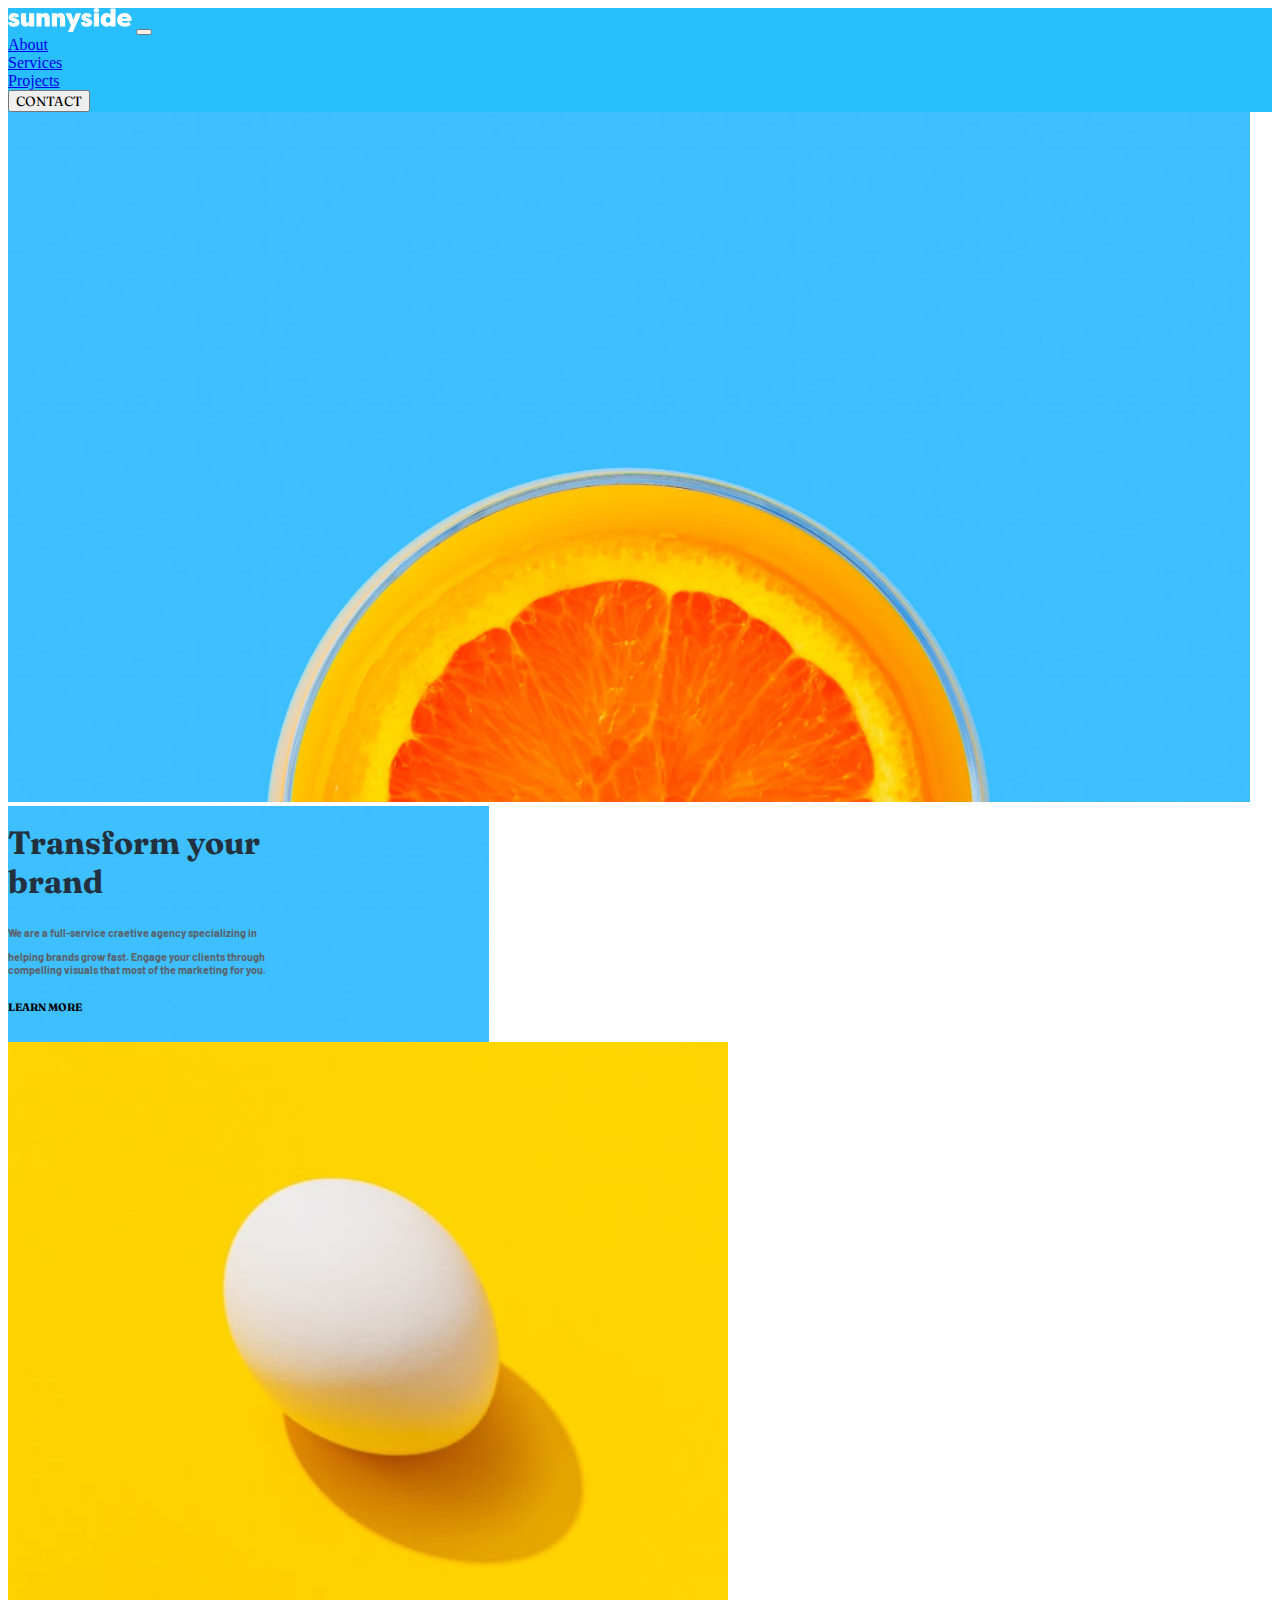
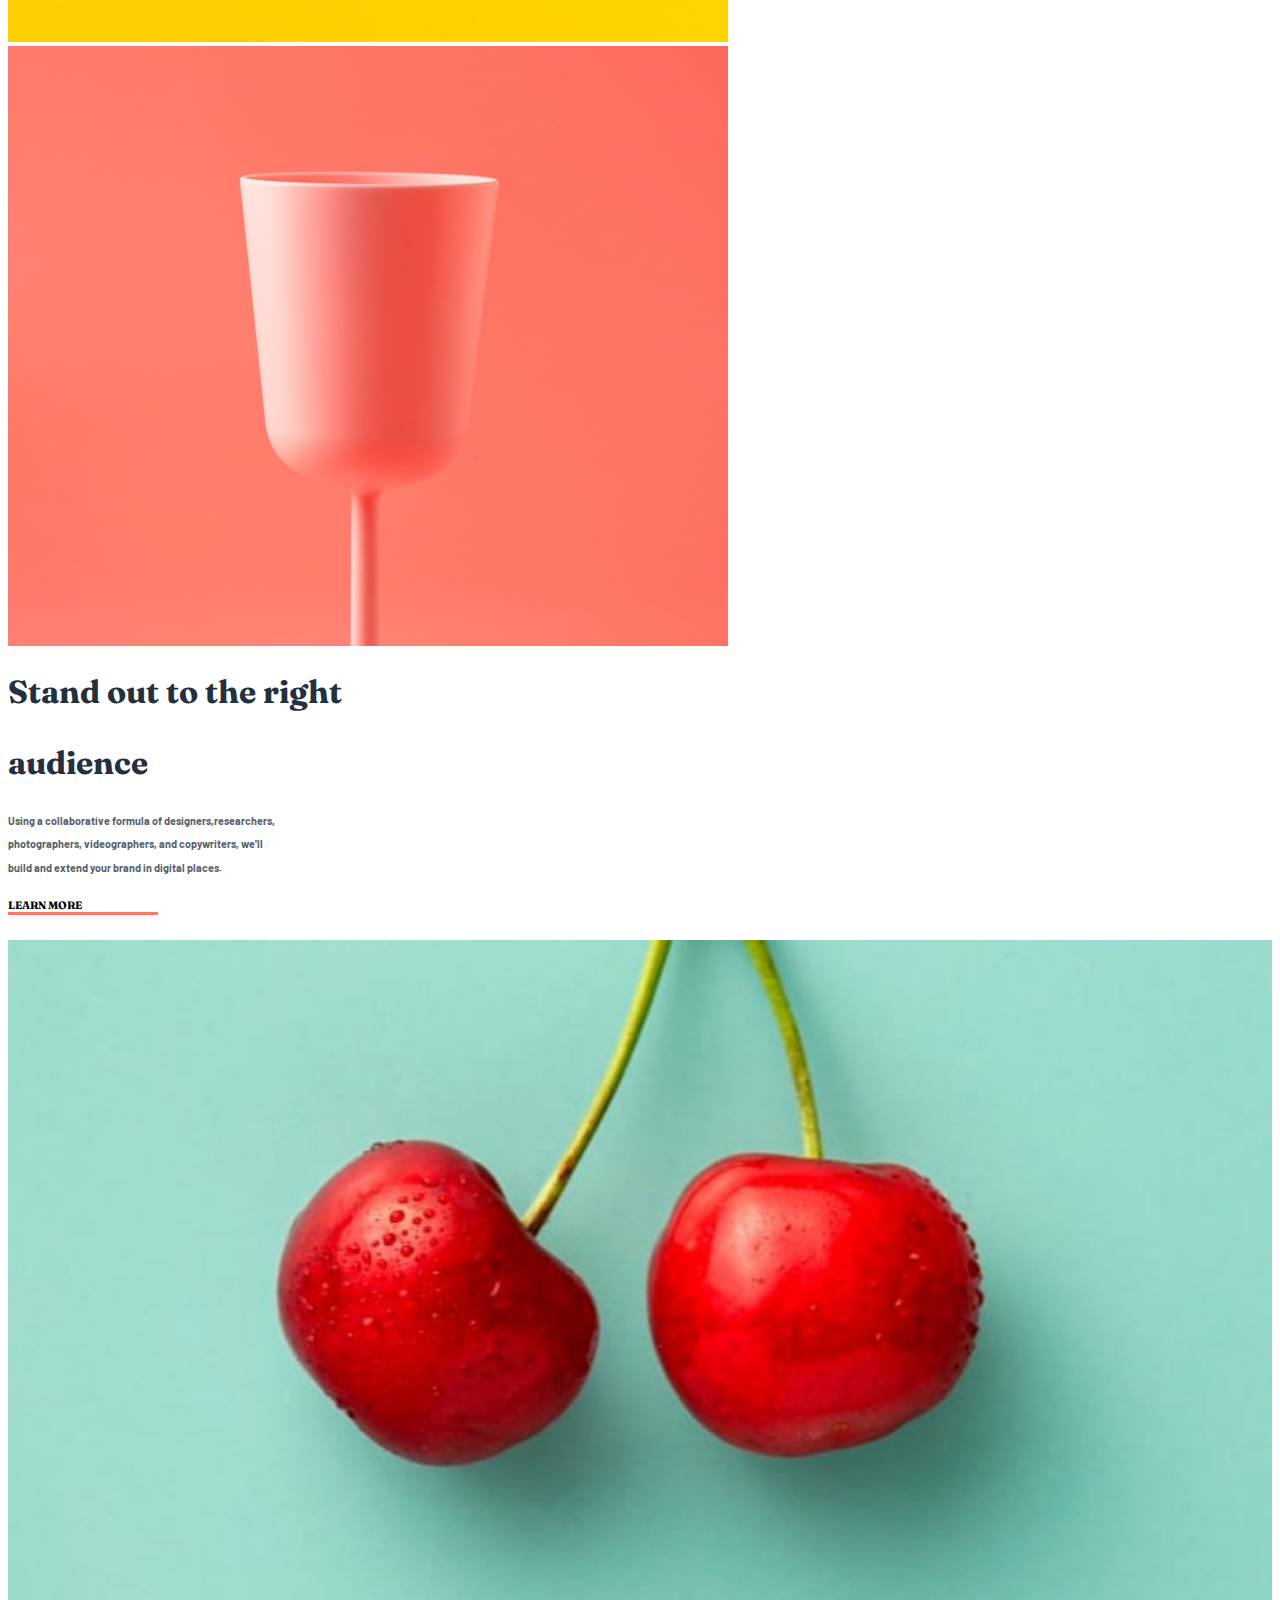
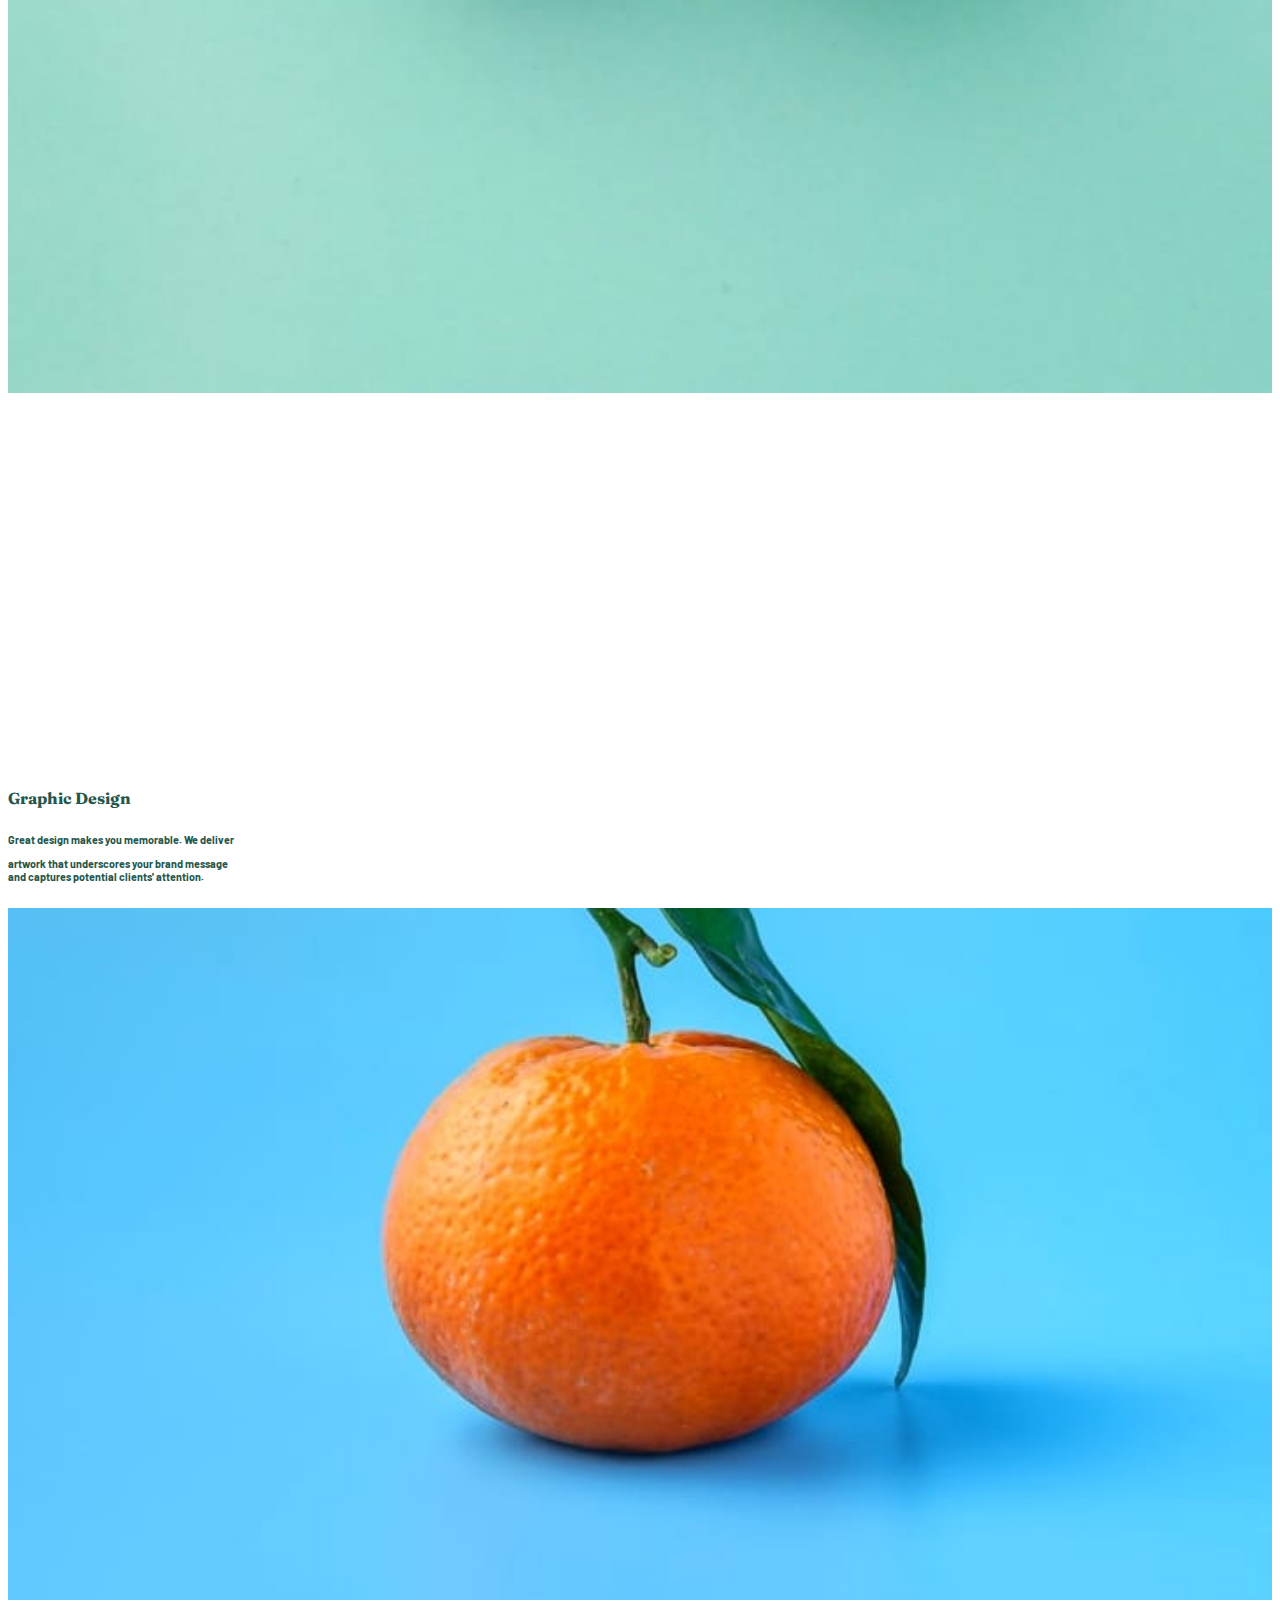
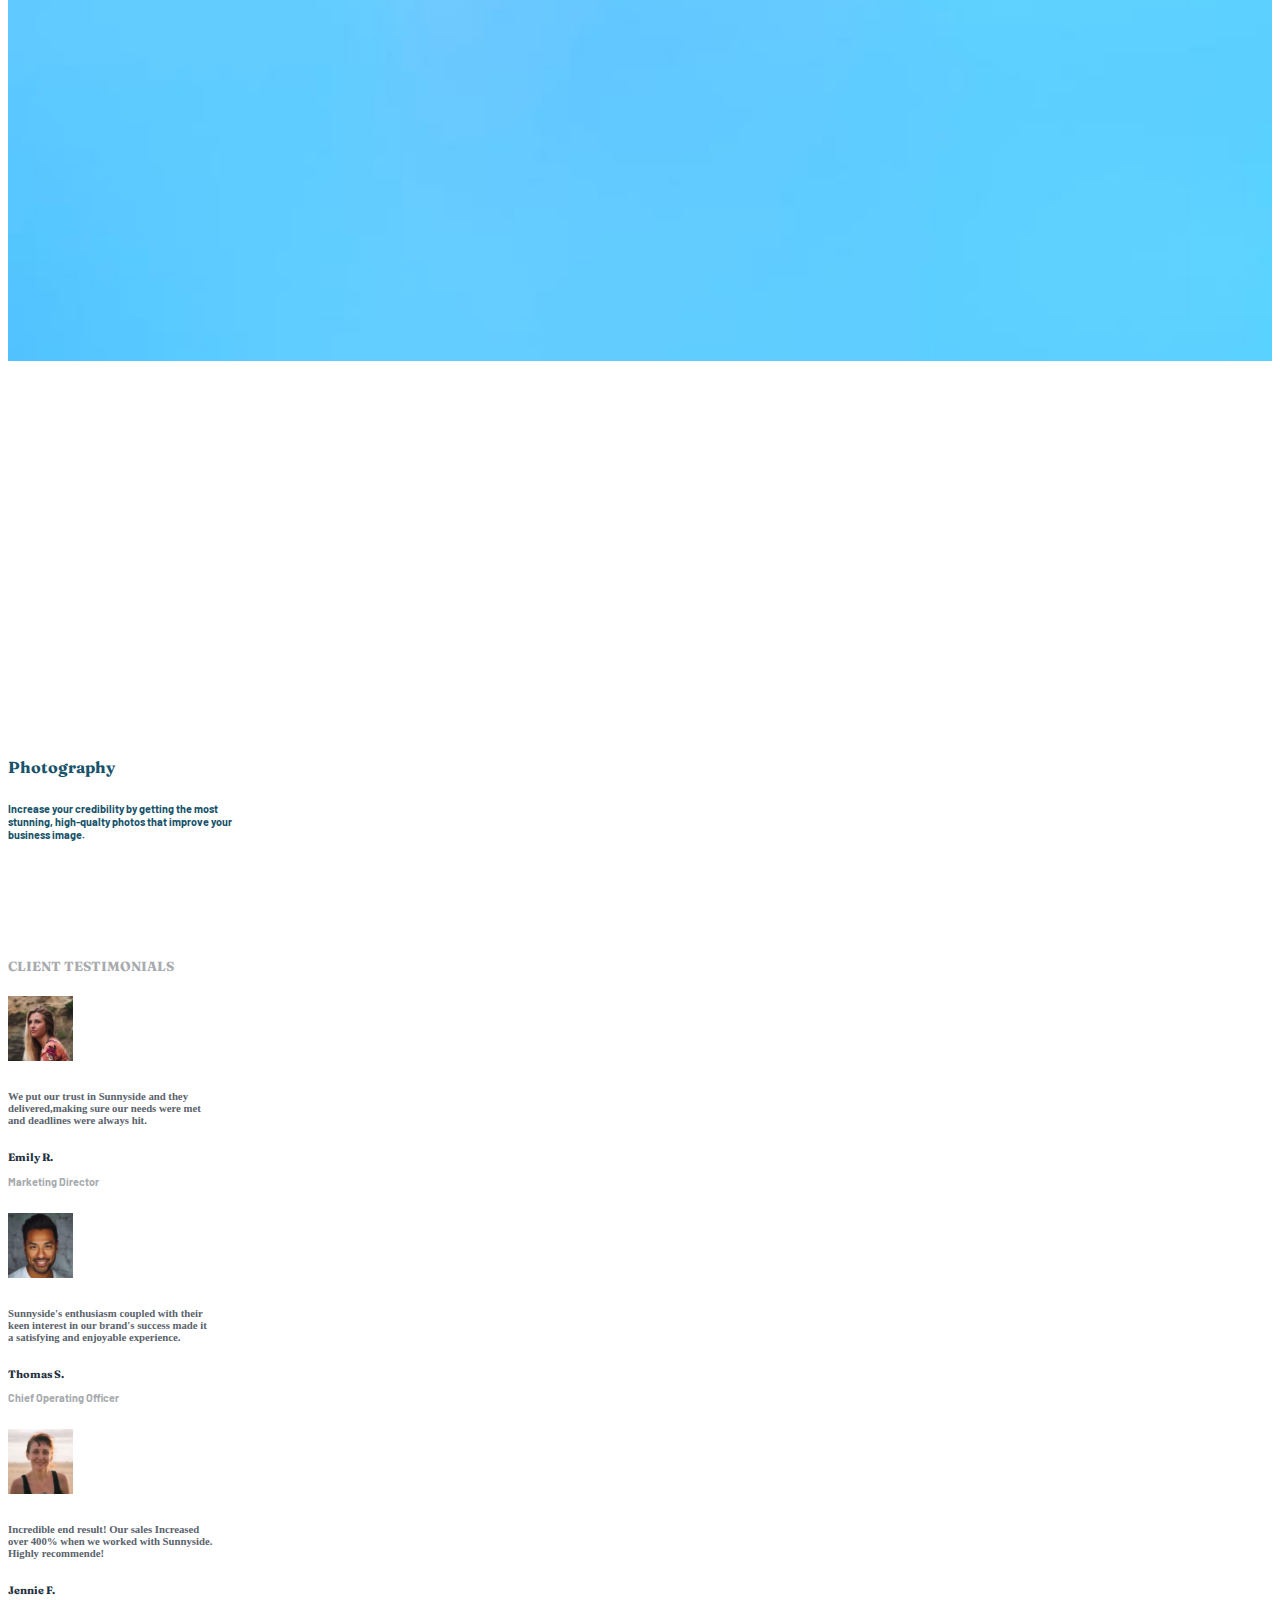
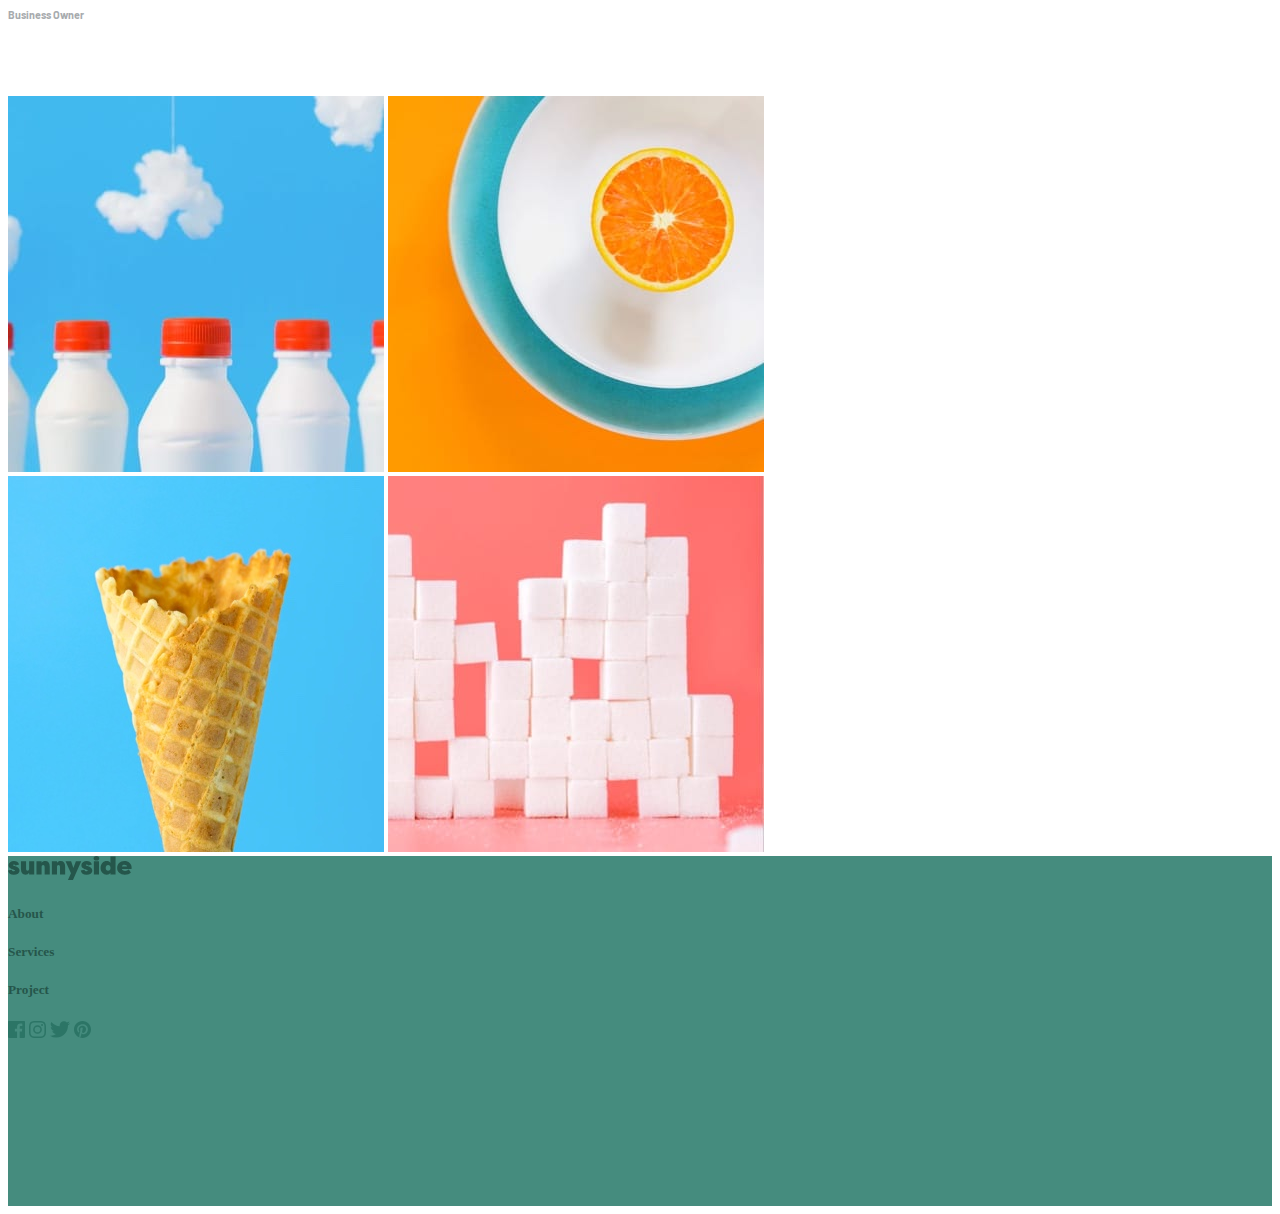
<file: index.html>
<!doctype html>
<html lang="en">
  <head>
    <meta charset="utf-8">
    <meta name="viewport" content="width=device-width, initial-scale=1">
    <title>Sunnyside Agency Landing</title>
    <link rel="stylesheet" href="index.css">
    <link href="https://cdn.jsdelivr.net/npm/bootstrap@5.2.0/dist/css/bootstrap.min.css" rel="stylesheet" integrity="sha384-gH2yIJqKdNHPEq0n4Mqa/HGKIhSkIHeL5AyhkYV8i59U5AR6csBvApHHNl/vI1Bx" crossorigin="anonymous">
    <script src="https://cdn.jsdelivr.net/npm/bootstrap@5.2.0/dist/js/bootstrap.bundle.min.js" integrity="sha384-A3rJD856KowSb7dwlZdYEkO39Gagi7vIsF0jrRAoQmDKKtQBHUuLZ9AsSv4jD4Xa" crossorigin="anonymous"></script>
    <link rel="preconnect" href="https://fonts.googleapis.com">
    <link rel="preconnect" href="https://fonts.gstatic.com" crossorigin>
    <link href="https://fonts.googleapis.com/css2?family=Barlow&family=Fraunces:opsz,wght@9..144,700;9..144,900&display=swap" rel="stylesheet">
    <style>
      
    </style>
  </head > 
  <body class="w-100" style="overflow-x:hidde;"> 
    <!-- <nav class=" d-flex justify-content-between nav_height nav_bg_col pt-4 px-lg-5 px-3  ">  
      <div class="logo"> <img src=".\images\logo.svg" alt="logo"></div>     
      <div class="navbar navbar-expand-lg bo nav_bg_col ">
        <button class="navbar-toggler pb-4" type="button" data-toggle="collapse" data-target="#navbarSupportedContent" aria-controls="navbarSupportedContent" aria-expanded="false" aria-label="Toggle navigation"  >
          <span class="navbar-toggler-icon border-light"></span>
        </button>
  
        <div class="collapse navbar-collapse  position-relative" id="navbarSupportedContent">
          <ul class="navbar-nav ">
            <li class="nav-item me-4">About</li>
            <li class="nav-item me-4">Services </li>
            <li class="nav-item me-4"> Projects</li>
            <li class="nav-item me-4"> <input class="btn bg-white btnh rounded-5 famil fw-bolder te" type="button" value="CONTACT"> </li>
          </ul>
          
        </div>
      </div>     
       <div class="nav d-none d-lg-flex text-white ">
        
        <div class="nav_item mx-3">About</div>
        <div class="nav_item mx-3">Services</div>
        <div class="nav_item mx-4">Projects</div>
        <div class="nav_item mx-3  "> <input class="btn bg-white btnh rounded-5 famil fw-bolder te" type="button" value="CONTACT"></div>
      </div> 
     
    </nav> -->
    
   
          <nav class="navbar navbar-expand-lg  nav_bg_col navbar-dark d-flex ">
            <div class="container d-lg-flex align-items-center justify-content-between">
              <a href="#" class="logo navbar-brand alignt-items-center"><img class="" src=".\images\logo.svg" alt="logo"></a>
              <button class="navbar-toggler" type="button" data-bs-toggle="collapse" data-bs-target="#Navnavid" aria-controls="Navnavid" aria-expanded="false" aria-label="Toggle navigation"><span class="navbar-toggler-icon"></span>
              </button>


              <div class="d-lg-flex align-items-lg-center justify-content-lg-end gap-5 collapse navbar-collapse" data-toggle="collapse" id="Navnavid">
               
                  <li class="nav-item list-inline">
                    <a href="#" class="nav-link">About</a>
                  </li>
                  <li class="nav-item list-inline">
                    <a href="#" class="nav-link">Services</a>
                  </li>
                  <li class="nav-item list-inline">
                    <a href="#" class="nav-link">Projects</a>
                  </li>
                  <li class="nav-item list-inline">
                    <a href="#" class="nav-link"><input class="btn bg-white btnh rounded-5 famil fw-bolder te" type="button" value="CONTACT"></a>
                  </li>
            
              </div>
           </div>
          </nav>
    
    <section class="height w-100"  >  
      <img src=".\images\desktop\image-header.jpg" alt="img_header " class="position-absolute height w-100  d-none d-lg-flex ">  
      <img src=".\images\mobile\image-header.jpg" alt="img_header " class="position-absolute height w-100  d-lg-none d-flex ">
      
      <h1 class="text-white famil text-center position-relative top-10"> WE ARE CREATIVES</h2>
      <div class="d-flex justify-content-center">
        <img src=".\images\icon-arrow-down.svg " alt="arr" class=" position-absolute  top-50 pt-sm-5  ">
      </div>
      
    </section> 
    <section class=" d-flex flex-column flex-lg-row align-items-center ">
      <div class="trans w-100 order-2 order-lg-1 col text-center position-relative align-middle  "> 
       
        <h1 class=" famil trnh text-center ">Transform your <br class="">brand</h1>
        <h6 class="trn family fw-bolder">We are a full-service craetive agency specializing in <p>helping brands grow fast. Engage your clients through <br>compelling visuals that most of the marketing for you.</p></p></h6>
        <div class=" d-flex justify-content-center">
          <h6 class=" pt-4 text-decoration:none famil end-50 yell ">LEARN MORE           
          </h6>   
        </div>
                     
      </div>
      <div class="egg w-100 order-1 order-lg-2 h-100 col">
        <img src=".\images\desktop\image-transform.jpg" alt="egg" class="w-100">
      </div>
    </section>
    <section class=" d-flex  flex-column col flex-lg-row  align-items-center">
      <div class="cup w-100 order-1 order-lg-2">
        <img src=".\images\desktop\image-stand-out.jpg" alt="" class="w-100">
      </div>
      <div class="cupnote w-100 order-1 order-lg-2 text-center ">
        <h1 class="famil trnh  ">Stand out to the right <p>audience</p></h1>
        <h6 class="trn family fw-bolder">Using a collaborative formula of designers,researchers,<p>photographers, videographers, and copywriters, we'll <p>build and extend your brand in digital places.</p></p></h6>
        <div class=" d-flex justify-content-center">
          <h6 class="pt-4 text-decoration:none famil start-50 pink ">LEARN MORE           
          </h6>  
        </div>
                   
      </div>
    </section>
    <section class=" d-flex  flex-column flex-lg-row">
      <div class=" w-100 order-1 order-lg-2 col pb-5 position-relative h-100">
        <div ><img src=".\images\desktop\image-graphic-design.jpg" alt="" class=" w-100 h-100  position-absolute object-contain"></div>
        <div class=" position-relative g_desnpad g_descol text-center ">
          <h4 class="famil fw-bolder">Graphic Design</h4>
          <h6 class="family">Great design makes you memorable. We deliver <p>artwork that underscores your brand message<br>and captures potential clients' attention.</p></h6>
        </div>
      </div>
      <div class="photo w-100   order-2 order-lg-1 pb-5  col position-relative h-100">
          <div> <img src=".\images\desktop\image-photography.jpg" alt="" class="w-100 position-absolute h-100 object-contain"></div>
          <div class=" position-relative g_desnpad text-center photocol">
            <h4 class="famil fw-bolder">Photography</h4>
            <h6 class="family"> Increase your credibility by getting the most <br>stunning, high-qualty photos that improve your <br>business image. </h6>
          </div>
      </div>
    </section>
    <section class=" h-auto w-100 testpad text-center">
      <h5 class="testhd famil">CLIENT TESTIMONIALS</h5>
      <div class="d-lg-flex justify-content-around pt-5">
        <div>
          <img src=".\images\image-emily.jpg" alt="" height="65px" class="rounded-circle mb-5">
          <h6 class="lh-lg trn fw-bold">We put our trust in Sunnyside and they <br>delivered,making sure our needs were met <br> and deadlines were always hit.</h6>
          <h6 class="pt-5 trnh fw-bolder famil">Emily R. <p class="testhd family fw-semibold pt-2">Marketing Director</p> </h6>
          
        </div>
        <div>
          <img src=".\images\image-thomas.jpg" alt="" height="65px" class="rounded-circle mb-5">
          <h6 class="lh-lg trn fw-bold">Sunnyside's enthusiasm coupled with their <br>keen interest in our brand's success made it <br> a satisfying and enjoyable experience.  </h6>
          <h6 class="pt-5 trnh fw-bolder famil">Thomas S. <p class="testhd family fw-semibold pt-2">Chief Operating Officer</p> </h6>
          
        </div>
        <div>
          <img src=".\images\image-jennie.jpg" alt="" height="65px" class="rounded-circle mb-5">
          <h6 class="lh-lg trn fw-bold">Incredible end result! Our sales Increased <br>over 400% when we worked with Sunnyside. <br>Highly recommende!</h6>
          <h6 class="pt-5 trnh fw-bolder famil">Jennie F. <p class="testhd family fw-semibold pt-2">Business Owner</p> </h6>
          
        </div>
      </div>
    </section>
    <section class=" d-lg-flex h-auto w-100 ">
      <div class="d-flex w-100  ">
        <img src=".\images\mobile\image-gallery-milkbottles.jpg " alt="milk"  class="w-50  ">
        <img src=".\images\mobile\image-gallery-orange.jpg" alt="orange"  class="w-50 ">
      </div>
      <div class="d-flex w-100">
        <img src=".\images\mobile\image-gallery-cone.jpg" alt="cone"  class="w-50 ">
        <img src=".\images\mobile\image-gallery-sugar-cubes.jpg" alt="sugar"  class=" w-50">
      </div>    
    </section>
    <footer class="footcol w-100  pt-5 foothigh">
      <div class="d-flex justify-content-center p-5"><svg  width="135" height="24" xmlns="http://www.w3.org/2000/svg"><path d="M5.857 18.708c1.638 0 2.995-.36 4.07-1.08 1.075-.721 1.613-1.769 1.613-3.144-.083-1.855-1.464-3.246-4.144-4.173l-1.44-.597c-.314-.1-.538-.198-.67-.298a.45.45 0 01-.198-.373c0-.414.273-.62.819-.62.678 0 1.182.347 1.513 1.043l3.698-1.044c-.893-2.22-2.614-3.329-5.162-3.329-1.522 0-2.788.398-3.797 1.193C1.15 7.08.645 8.116.645 9.39c0 .398.058.766.174 1.106.116.34.29.638.521.894.232.257.455.48.67.671.215.19.488.369.82.534.33.166.582.286.756.36.174.075.41.162.707.261l.422.15 1.49.546c.363.133.6.244.707.335a.449.449 0 01.16.36c0 .431-.404.647-1.215.647-1.191 0-1.903-.53-2.134-1.59L0 14.509c.463 2.8 2.416 4.2 5.857 4.2zm11.636 0c1.638 0 2.845-.63 3.623-1.888v1.615h5.112V5.366h-5.112v7.156c0 1.474-.505 2.21-1.514 2.21-1.026 0-1.539-.736-1.539-2.21V5.366h-5.112v7.653c0 3.793 1.514 5.69 4.542 5.69zm16.103-.273V11.28c0-1.475.504-2.212 1.513-2.212 1.026 0 1.54.737 1.54 2.212v7.155h5.111v-7.652c0-3.793-1.513-5.69-4.541-5.69-1.638 0-2.846.63-3.623 1.888V5.366h-5.113v13.069h5.113zm15.383 0V11.28c0-1.475.504-2.212 1.514-2.212 1.025 0 1.538.737 1.538 2.212v7.155h5.113v-7.652c0-3.793-1.514-5.69-4.542-5.69-1.638 0-2.846.63-3.623 1.888V5.366h-5.113v13.069h5.113zM64.958 24l8.289-18.634H67.91l-2.532 6.684-2.258-6.684h-5.584l5.435 11.802L59.944 24h5.014zm13.67-5.292c1.638 0 2.995-.36 4.07-1.08 1.076-.721 1.614-1.769 1.614-3.144-.083-1.855-1.465-3.246-4.145-4.173l-1.44-.597c-.314-.1-.537-.198-.67-.298a.45.45 0 01-.198-.373c0-.414.273-.62.819-.62.678 0 1.183.347 1.514 1.043l3.698-1.044c-.894-2.22-2.614-3.329-5.162-3.329-1.522 0-2.788.398-3.797 1.193-1.01.795-1.514 1.83-1.514 3.105 0 .398.058.766.173 1.106.116.34.29.638.522.894.231.257.455.48.67.671.215.19.488.369.819.534.33.166.583.286.757.36.173.075.41.162.707.261l.422.15 1.489.546c.364.133.6.244.707.335a.449.449 0 01.161.36c0 .431-.405.647-1.216.647-1.19 0-1.902-.53-2.134-1.59l-3.723.844c.464 2.8 2.416 4.2 5.857 4.2zm9.8-14.137c.91 0 1.613-.215 2.11-.646.495-.43.744-.977.744-1.64 0-.678-.24-1.23-.72-1.651C90.082.21 89.371 0 88.428 0c-.943 0-1.655.211-2.135.634-.48.422-.72.973-.72 1.652 0 .662.249 1.209.745 1.64.497.43 1.2.645 2.11.645zm2.556 13.864V5.366H85.87v13.069h5.113zm7.74.273c1.737 0 2.977-.63 3.722-1.888v1.615h5.112V.472h-5.112v6.534c-.745-1.275-1.985-1.913-3.723-1.913-1.753 0-3.214.642-4.38 1.926-1.166 1.283-1.75 2.91-1.75 4.882 0 1.97.584 3.598 1.75 4.882 1.166 1.283 2.627 1.925 4.38 1.925zm1.39-3.9c-.729 0-1.312-.274-1.75-.82-.439-.547-.658-1.243-.658-2.087 0-.845.215-1.54.645-2.087.447-.547 1.034-.82 1.762-.82s1.311.273 1.75.82c.438.546.657 1.242.657 2.087 0 .844-.219 1.54-.657 2.087-.439.546-1.022.82-1.75.82zm16.698 3.9c2.597 0 4.624-.754 6.08-2.26l-2.11-2.833c-1.042.845-2.217 1.267-3.524 1.267-.992 0-1.799-.224-2.42-.67-.62-.448-.93-.879-.93-1.293h9.604c.083-.298.124-.687.124-1.167 0-2.054-.674-3.677-2.022-4.87-1.349-1.193-3.073-1.789-5.175-1.789-2.25 0-4.028.671-5.335 2.013-1.307 1.341-1.961 2.956-1.961 4.844 0 1.938.69 3.549 2.072 4.833 1.382 1.283 3.247 1.925 5.597 1.925zm2.208-8.149h-5.112c.033-.613.298-1.08.794-1.404.496-.323 1.084-.484 1.762-.484.678 0 1.266.165 1.762.497.497.331.761.795.794 1.391z" fill=" hsl(167, 40%, 24%)" fill-rule="nonzero" ></svg></div>
      <div class="d-flex justify-content-center mb-5 ">
        <h5 class="g_descol pe-5">About</h5>
        <h5 class="g_descol pe-5">Services </h5>
        <h5 class="g_descol pe-5">Project</h5>

      </div>
      
      <div class="d-flex justify-content-center ">
        <img src=".\images\icon-facebook.svg" alt="" height="17px" class="me-4">
        <img src=".\images\icon-instagram.svg" alt="" height="17px"class="me-4">
        <img src=".\images\icon-twitter.svg" alt="" height="17px" class="me-4">
        <img src=".\images\icon-pinterest.svg" alt="" height="17px" class="me-4">
      </div>

    </footer>
   
   
    <script src="https://cdn.jsdelivr.net/npm/@popperjs/core@2.11.5/dist/umd/popper.min.js" integrity="sha384-Xe+8cL9oJa6tN/veChSP7q+mnSPaj5Bcu9mPX5F5xIGE0DVittaqT5lorf0EI7Vk" crossorigin="anonymous"></script>
    <script src="https://cdn.jsdelivr.net/npm/bootstrap@5.2.0/dist/js/bootstrap.min.js" integrity="sha384-ODmDIVzN+pFdexxHEHFBQH3/9/vQ9uori45z4JjnFsRydbmQbmL5t1tQ0culUzyK" crossorigin="anonymous"></script>
    <script>
      let isOpen= false
      let menu= document.getElementById("mobile_menu") 
      menu.addEventListener("click", toogle_menu);

        function toogle_menu() {
          return isOpen = !isOpen
          if (menu.style.display === "block") {
            menu.style.display = "none";
          } 
          else {
            menu.style.display = "block";
          }

        }


    </script>
  </body>
</html>
</file>
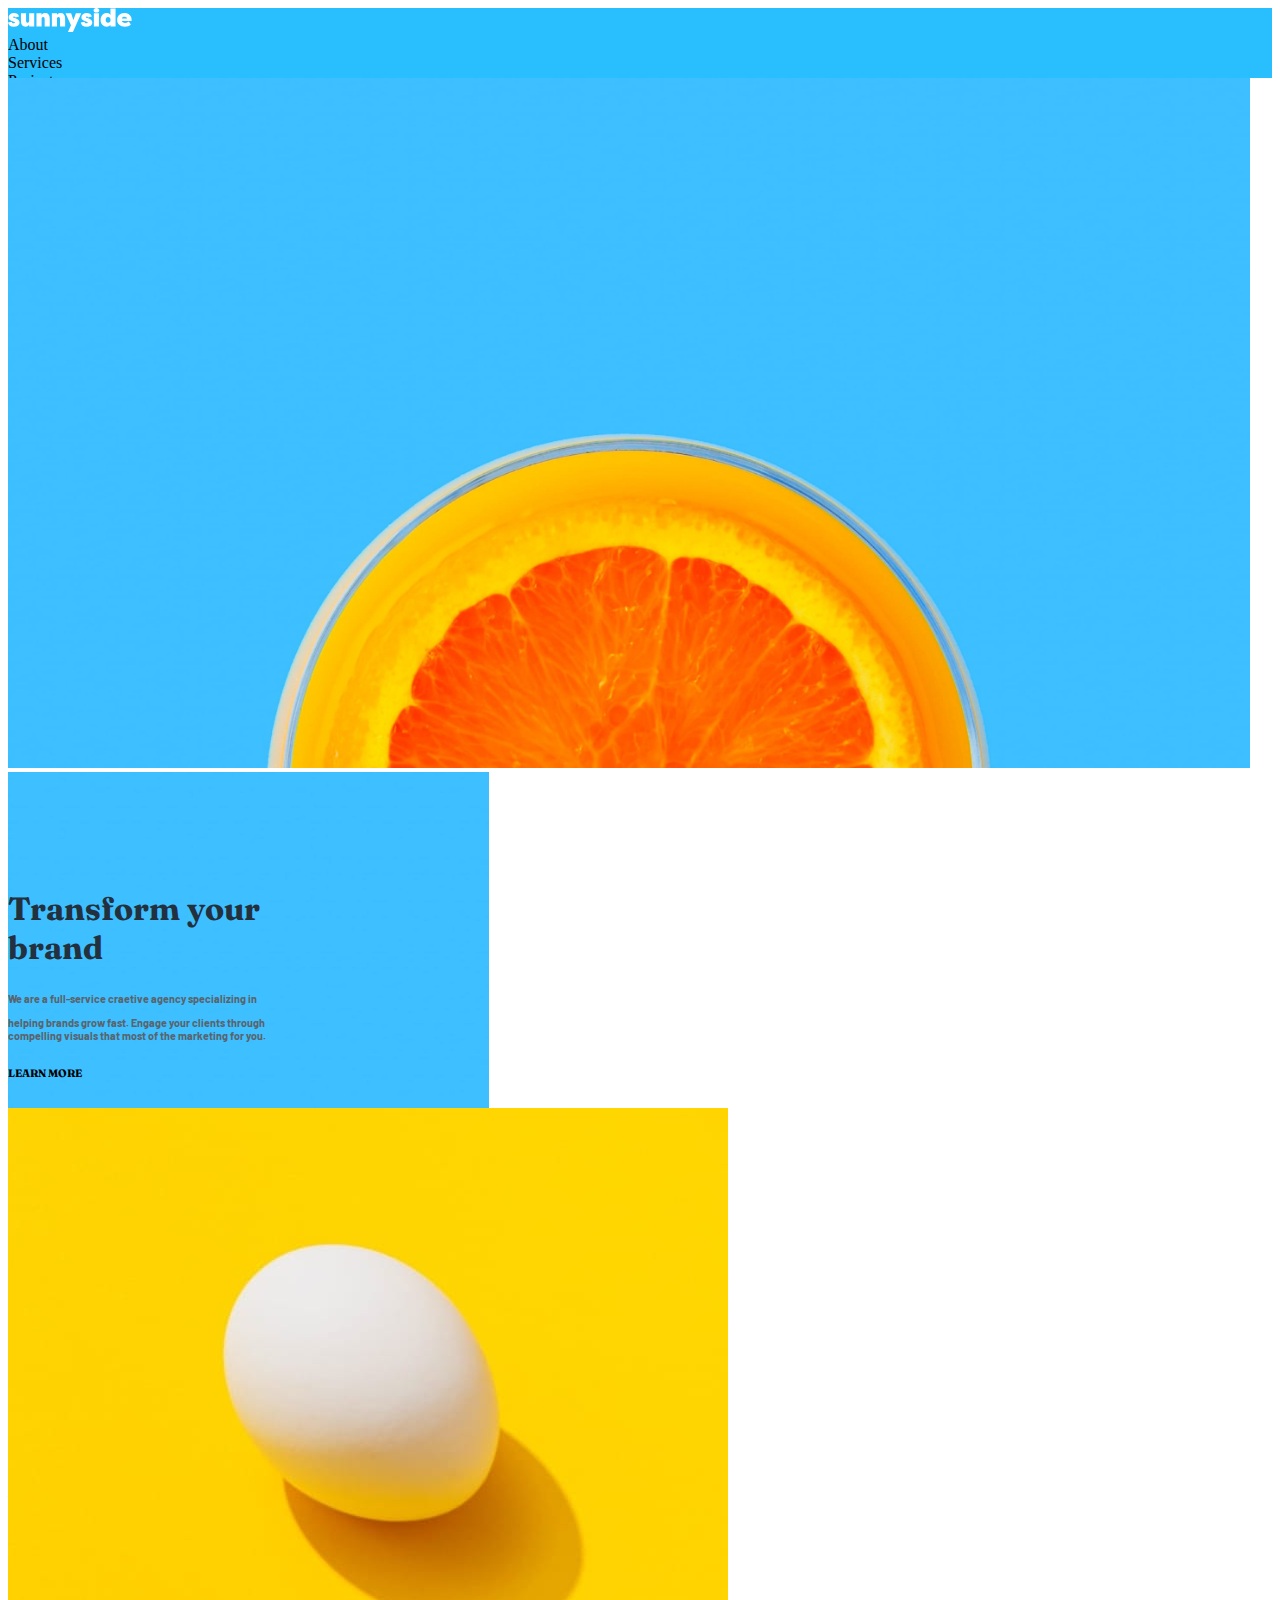
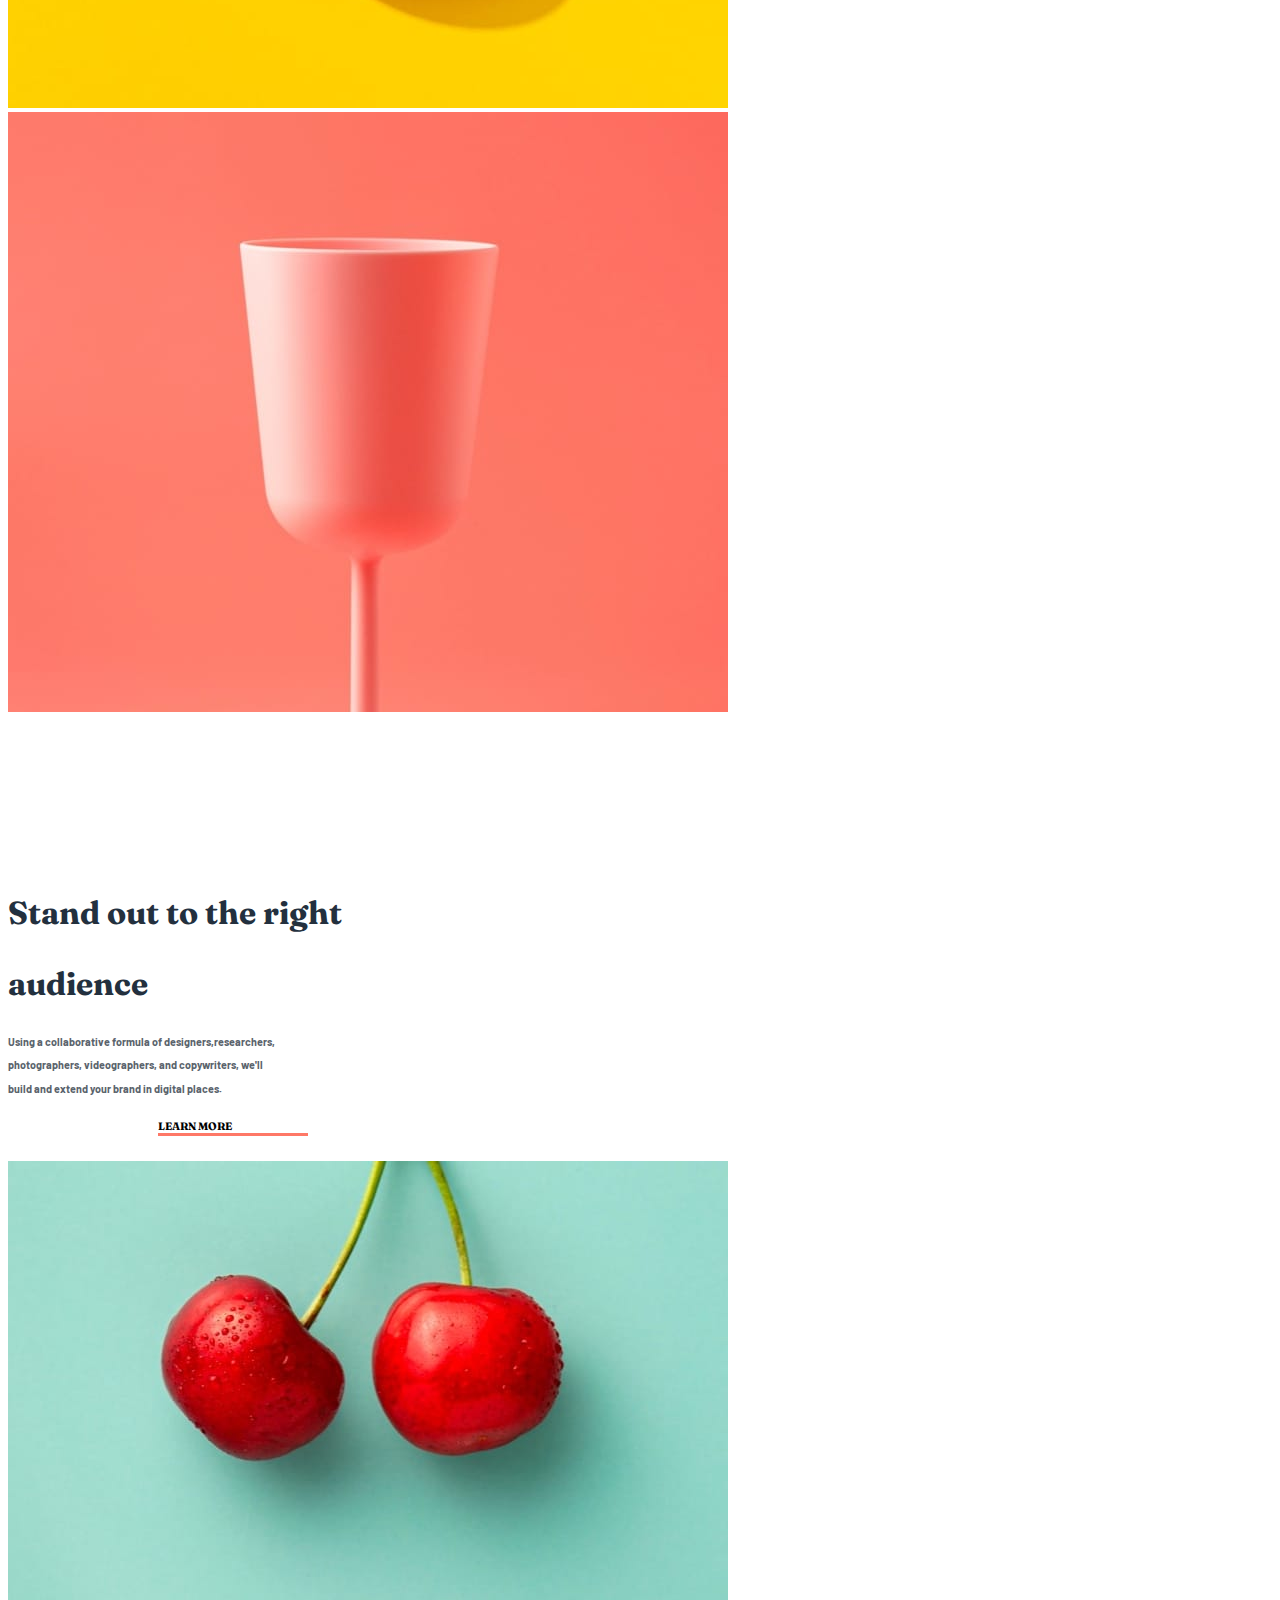
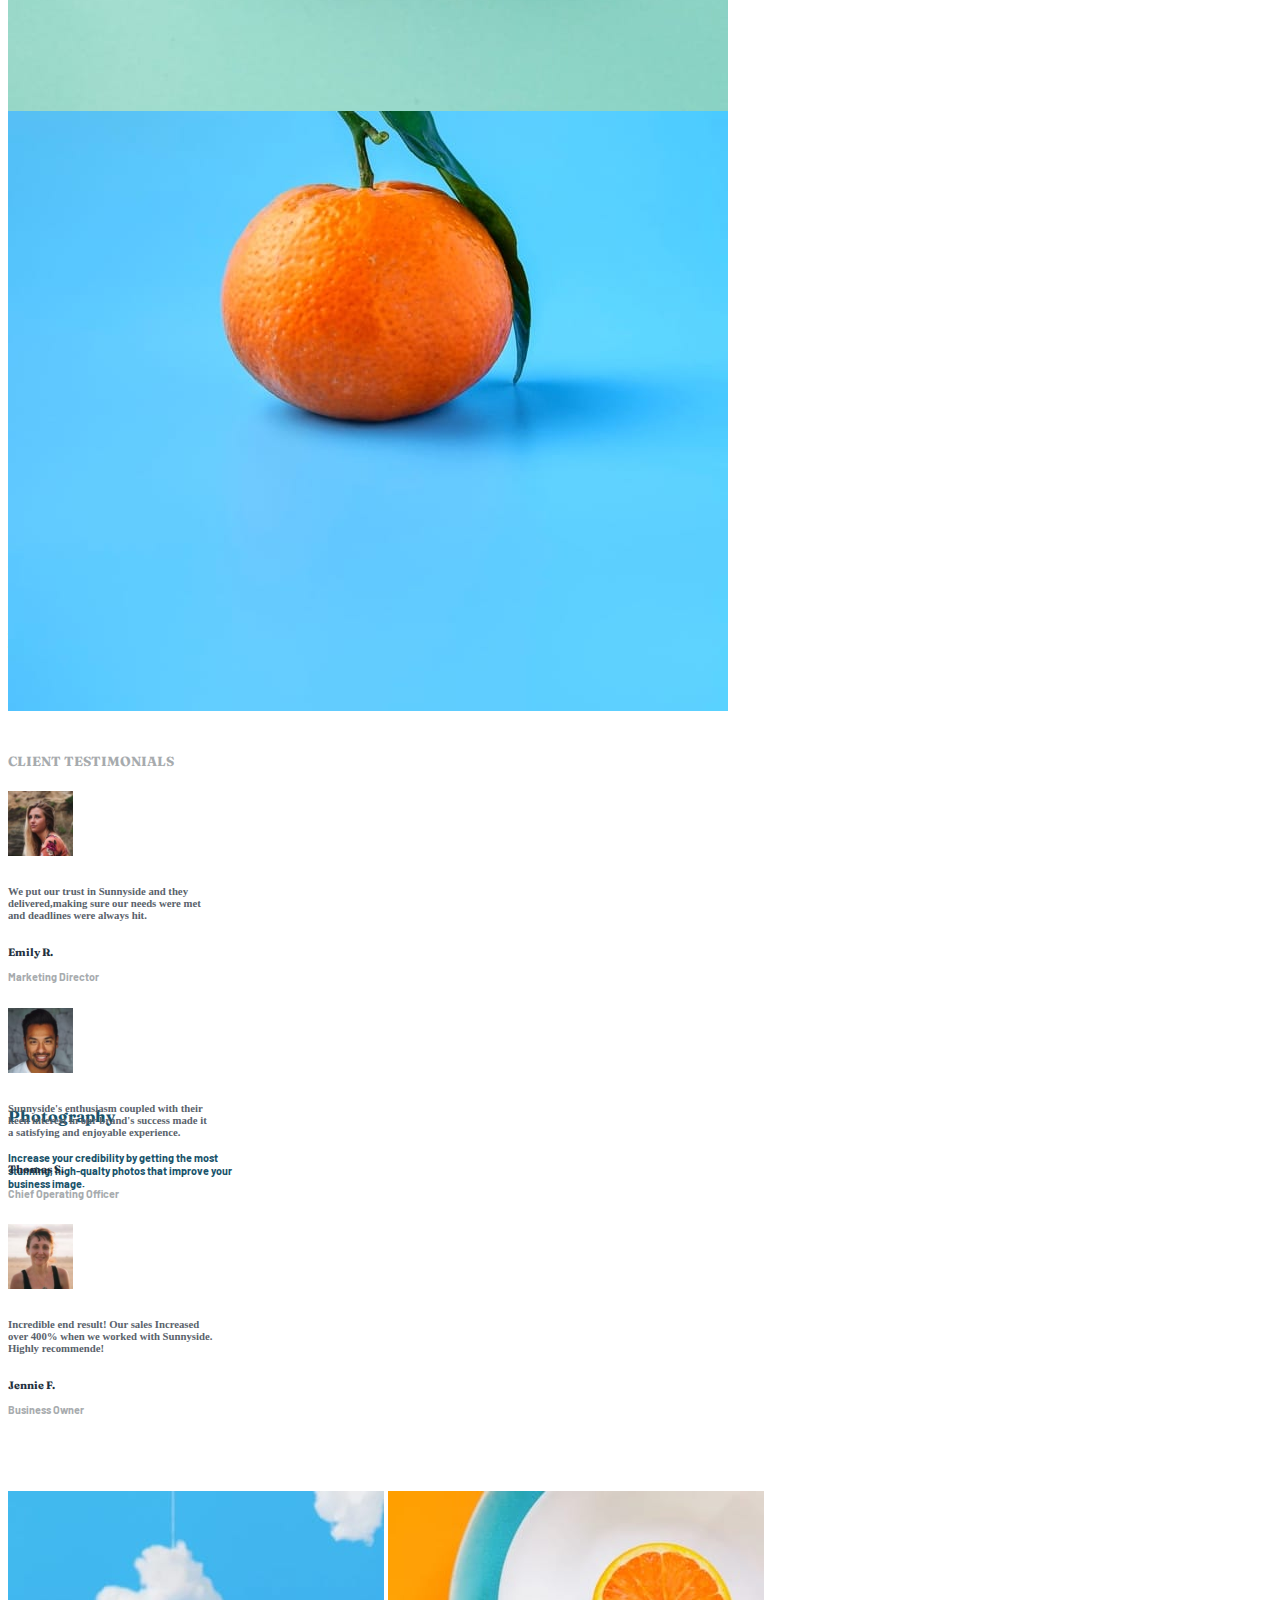
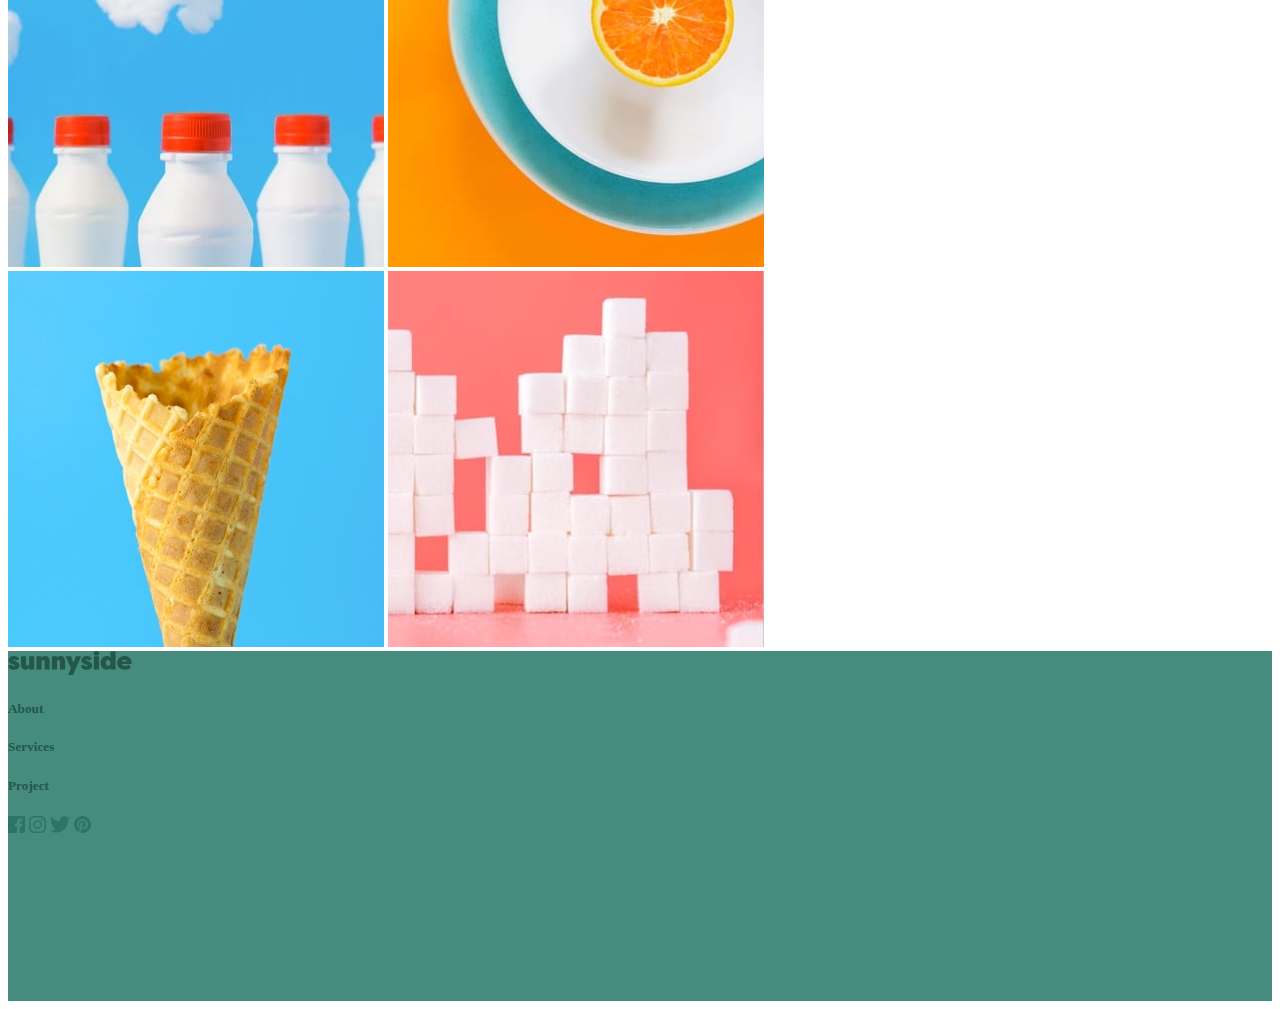
<file: index..html>
<!doctype html>
<html lang="en">
  <head>
    <meta charset="utf-8">
    <meta name="viewport" content="width=device-width, initial-scale=1">
    <title>Sunnyside Agency Landing</title>
    <link rel="stylesheet" href="index.css">
    <link href="https://cdn.jsdelivr.net/npm/bootstrap@5.2.0/dist/css/bootstrap.min.css" rel="stylesheet" integrity="sha384-gH2yIJqKdNHPEq0n4Mqa/HGKIhSkIHeL5AyhkYV8i59U5AR6csBvApHHNl/vI1Bx" crossorigin="anonymous">
    <script src="https://cdn.jsdelivr.net/npm/bootstrap@5.2.0/dist/js/bootstrap.bundle.min.js" integrity="sha384-A3rJD856KowSb7dwlZdYEkO39Gagi7vIsF0jrRAoQmDKKtQBHUuLZ9AsSv4jD4Xa" crossorigin="anonymous"></script>
    <link rel="preconnect" href="https://fonts.googleapis.com">
    <link rel="preconnect" href="https://fonts.gstatic.com" crossorigin>
    <link href="https://fonts.googleapis.com/css2?family=Barlow&family=Fraunces:opsz,wght@9..144,700;9..144,900&display=swap" rel="stylesheet">
    <style>
      
    </style>
  </head > 
  <body class="w-100" style="overflow-x:hidden;"> 
    <nav class=" d-flex justify-content-between nav_height nav_bg_col pt-4 px-lg-5 px-3  ">     
      <div class="logo"> <img src=".\images\logo.svg" alt="logo"></div>          
      <div class="nav d-none d-lg-flex text-white ">
        
        <div class="nav_item mx-3">About</div>
        <div class="nav_item mx-3">Services</div>
        <div class="nav_item mx-4">Projects</div>
        <div class="nav_item mx-3  "> <input class="btn bg-white btnh rounded-5 famil fw-bolder te" type="button" value="CONTACT"></div>
      </div>  
      <div class="d-flex d-lg-none text-white">
        <svg id="mobile_menu" xmlns="http://www.w3.org/2000/svg" width="1em" height="1em" preserveAspectRatio="xMidYMid meet" viewBox="0 0 24 24"><path fill="currentColor" d="M2 6a1 1 0 0 1 1-1h18a1 1 0 1 1 0 2H3a1 1 0 0 1-1-1Zm0 6.032a1 1 0 0 1 1-1h18a1 1 0 1 1 0 2H3a1 1 0 0 1-1-1Zm1 5.032a1 1 0 1 0 0 2h18a1 1 0 0 0 0-2H3Z "/></svg>

      </div>     
    </nav>
    <section class="height w-100"  >  
      <img src=".\images\desktop\image-header.jpg" alt="img_header " class="position-absolute height w-100  d-none d-lg-flex ">
      <img src=".\images\mobile\image-header.jpg" alt="img_header " class="position-absolute height w-100  d-lg-none d-flex ">
      
      <h1 class="text-white famil text-center position-relative top-10"> WE ARE CREATIVES</h2>
      <div class="d-flex justify-content-center">
        <img src=".\images\icon-arrow-down.svg " alt="arr" class=" position-absolute  top-50  ">
      </div>
      
    </section> 
    <section class=" d-flex flex-column flex-lg-row ">
      <div class="trans w-100 order-2 order-lg-1 eggpad h-100 col text-center text-sm-center position-relative "> 
        <h1 class=" famil trnh text-center ">Transform your <br class="">brand</h1>
        <h6 class="trn family fw-bolder">We are a full-service craetive agency specializing in <p>helping brands grow fast. Engage your clients through <br>compelling visuals that most of the marketing for you.</p></p></h6>
        <div class=" d-flex justify-content-center">
          <h6 class="pt-4 text-decoration:none famil start-50 yell ">LEARN MORE           
          </h6>   
        </div>
                     
      </div>
      <div class="egg w-100 order-1 order-lg-2 h-100 col">
        <img src=".\images\desktop\image-transform.jpg" alt="egg" class="w-100">
      </div>
    </section>
    <section class=" d-flex text-center flex-column col flex-lg-row">
      <div class="cup w-100 order-1 order-lg-2">
        <img src=".\images\desktop\image-stand-out.jpg" alt="" class="w-100">
      </div>
      <div class="cupnote w-100 order-1 order-lg-2 eggpad  ">
        <h1 class="famil trnh p-00  ">Stand out to the right <p>audience</p></h1>
        <h6 class="trn family fw-bolder">Using a collaborative formula of designers,researchers,<p>photographers, videographers, and copywriters, we'll <p>build and extend your brand in digital places.</p></p></h6>
        <h6 class=" pt-4 text-decoration:none famil pink learnpad">LEARN MORE</h6>                
      </div>
    </section>
    <section class="g_dsn  d-flex  flex-column flex-lg-row">
      <div class="g_design w-100 g_dsnh order-1 order-lg-2 col pb-5 position-relative">
        <div><img src=".\images\desktop\image-graphic-design.jpg" alt="" class="h-100 w-100 position-absolute"></div>
        <div class=" position-relative g_desnpad g_descol text-center ">
          <h4 class="famil fw-bolder">Graphic Design</h4>
          <h6 class="family">Great design makes you memorable. We deliver <p>artwork that underscores your brand message<br>and captures potential clients' attention.</p></h6>
        </div>
      </div>
      <div class="photo w-100 g_dsnh  order-2 order-lg-1 pb-5  col position-relative">
          <div> <img src=".\images\desktop\image-photography.jpg" alt="" class="w-100 position-absolute h-100"></div>
          <div class=" position-relative g_desnpad text-center photocol">
            <h4 class="famil fw-bolder">Photography</h4>
            <h6 class="family"> Increase your credibility by getting the most <br>stunning, high-qualty photos that improve your <br>business image. </h6>
          </div>
      </div>
    </section>
    <section class=" h-auto w-100 testpad text-center">
      <h5 class="testhd famil">CLIENT TESTIMONIALS</h5>
      <div class="d-lg-flex justify-content-around pt-5">
        <div>
          <img src=".\images\image-emily.jpg" alt="" height="65px" class="rounded-circle mb-5">
          <h6 class="lh-lg trn fw-bold">We put our trust in Sunnyside and they <br>delivered,making sure our needs were met <br> and deadlines were always hit.</h6>
          <h6 class="pt-5 trnh fw-bolder famil">Emily R. <p class="testhd family fw-semibold pt-2">Marketing Director</p> </h6>
          
        </div>
        <div>
          <img src=".\images\image-thomas.jpg" alt="" height="65px" class="rounded-circle mb-5">
          <h6 class="lh-lg trn fw-bold">Sunnyside's enthusiasm coupled with their <br>keen interest in our brand's success made it <br> a satisfying and enjoyable experience.  </h6>
          <h6 class="pt-5 trnh fw-bolder famil">Thomas S. <p class="testhd family fw-semibold pt-2">Chief Operating Officer</p> </h6>
          
        </div>
        <div>
          <img src=".\images\image-jennie.jpg" alt="" height="65px" class="rounded-circle mb-5">
          <h6 class="lh-lg trn fw-bold">Incredible end result! Our sales Increased <br>over 400% when we worked with Sunnyside. <br>Highly recommende!</h6>
          <h6 class="pt-5 trnh fw-bolder famil">Jennie F. <p class="testhd family fw-semibold pt-2">Business Owner</p> </h6>
          
        </div>
      </div>
    </section>
    <section class=" d-lg-flex h-auto w-100 ">
      <div class="d-flex ">
        <img src=".\images\mobile\image-gallery-milkbottles.jpg " alt="milk"  class="w-50  ">
        <img src=".\images\mobile\image-gallery-orange.jpg" alt="orange"  class="w-50 ">
      </div>
      <div class="d-flex">
        <img src=".\images\mobile\image-gallery-cone.jpg" alt="cone"  class="w-50 ">
        <img src=".\images\mobile\image-gallery-sugar-cubes.jpg" alt="sugar"  class=" w-50">
      </div>    
    </section>
    <footer class="footcol w-100  pt-5 foothigh">
      <div class="d-flex justify-content-center p-5"><svg  width="135" height="24" xmlns="http://www.w3.org/2000/svg"><path d="M5.857 18.708c1.638 0 2.995-.36 4.07-1.08 1.075-.721 1.613-1.769 1.613-3.144-.083-1.855-1.464-3.246-4.144-4.173l-1.44-.597c-.314-.1-.538-.198-.67-.298a.45.45 0 01-.198-.373c0-.414.273-.62.819-.62.678 0 1.182.347 1.513 1.043l3.698-1.044c-.893-2.22-2.614-3.329-5.162-3.329-1.522 0-2.788.398-3.797 1.193C1.15 7.08.645 8.116.645 9.39c0 .398.058.766.174 1.106.116.34.29.638.521.894.232.257.455.48.67.671.215.19.488.369.82.534.33.166.582.286.756.36.174.075.41.162.707.261l.422.15 1.49.546c.363.133.6.244.707.335a.449.449 0 01.16.36c0 .431-.404.647-1.215.647-1.191 0-1.903-.53-2.134-1.59L0 14.509c.463 2.8 2.416 4.2 5.857 4.2zm11.636 0c1.638 0 2.845-.63 3.623-1.888v1.615h5.112V5.366h-5.112v7.156c0 1.474-.505 2.21-1.514 2.21-1.026 0-1.539-.736-1.539-2.21V5.366h-5.112v7.653c0 3.793 1.514 5.69 4.542 5.69zm16.103-.273V11.28c0-1.475.504-2.212 1.513-2.212 1.026 0 1.54.737 1.54 2.212v7.155h5.111v-7.652c0-3.793-1.513-5.69-4.541-5.69-1.638 0-2.846.63-3.623 1.888V5.366h-5.113v13.069h5.113zm15.383 0V11.28c0-1.475.504-2.212 1.514-2.212 1.025 0 1.538.737 1.538 2.212v7.155h5.113v-7.652c0-3.793-1.514-5.69-4.542-5.69-1.638 0-2.846.63-3.623 1.888V5.366h-5.113v13.069h5.113zM64.958 24l8.289-18.634H67.91l-2.532 6.684-2.258-6.684h-5.584l5.435 11.802L59.944 24h5.014zm13.67-5.292c1.638 0 2.995-.36 4.07-1.08 1.076-.721 1.614-1.769 1.614-3.144-.083-1.855-1.465-3.246-4.145-4.173l-1.44-.597c-.314-.1-.537-.198-.67-.298a.45.45 0 01-.198-.373c0-.414.273-.62.819-.62.678 0 1.183.347 1.514 1.043l3.698-1.044c-.894-2.22-2.614-3.329-5.162-3.329-1.522 0-2.788.398-3.797 1.193-1.01.795-1.514 1.83-1.514 3.105 0 .398.058.766.173 1.106.116.34.29.638.522.894.231.257.455.48.67.671.215.19.488.369.819.534.33.166.583.286.757.36.173.075.41.162.707.261l.422.15 1.489.546c.364.133.6.244.707.335a.449.449 0 01.161.36c0 .431-.405.647-1.216.647-1.19 0-1.902-.53-2.134-1.59l-3.723.844c.464 2.8 2.416 4.2 5.857 4.2zm9.8-14.137c.91 0 1.613-.215 2.11-.646.495-.43.744-.977.744-1.64 0-.678-.24-1.23-.72-1.651C90.082.21 89.371 0 88.428 0c-.943 0-1.655.211-2.135.634-.48.422-.72.973-.72 1.652 0 .662.249 1.209.745 1.64.497.43 1.2.645 2.11.645zm2.556 13.864V5.366H85.87v13.069h5.113zm7.74.273c1.737 0 2.977-.63 3.722-1.888v1.615h5.112V.472h-5.112v6.534c-.745-1.275-1.985-1.913-3.723-1.913-1.753 0-3.214.642-4.38 1.926-1.166 1.283-1.75 2.91-1.75 4.882 0 1.97.584 3.598 1.75 4.882 1.166 1.283 2.627 1.925 4.38 1.925zm1.39-3.9c-.729 0-1.312-.274-1.75-.82-.439-.547-.658-1.243-.658-2.087 0-.845.215-1.54.645-2.087.447-.547 1.034-.82 1.762-.82s1.311.273 1.75.82c.438.546.657 1.242.657 2.087 0 .844-.219 1.54-.657 2.087-.439.546-1.022.82-1.75.82zm16.698 3.9c2.597 0 4.624-.754 6.08-2.26l-2.11-2.833c-1.042.845-2.217 1.267-3.524 1.267-.992 0-1.799-.224-2.42-.67-.62-.448-.93-.879-.93-1.293h9.604c.083-.298.124-.687.124-1.167 0-2.054-.674-3.677-2.022-4.87-1.349-1.193-3.073-1.789-5.175-1.789-2.25 0-4.028.671-5.335 2.013-1.307 1.341-1.961 2.956-1.961 4.844 0 1.938.69 3.549 2.072 4.833 1.382 1.283 3.247 1.925 5.597 1.925zm2.208-8.149h-5.112c.033-.613.298-1.08.794-1.404.496-.323 1.084-.484 1.762-.484.678 0 1.266.165 1.762.497.497.331.761.795.794 1.391z" fill=" hsl(167, 40%, 24%)" fill-rule="nonzero" ></svg></div>
      <div class="d-flex justify-content-center mb-5 ">
        <h5 class="g_descol pe-5">About</h5>
        <h5 class="g_descol pe-5">Services </h5>
        <h5 class="g_descol pe-5">Project</h5>

      </div>
      
      <div class="d-flex justify-content-center ">
        <img src=".\images\icon-facebook.svg" alt="" height="17px" class="me-4">
        <img src=".\images\icon-instagram.svg" alt="" height="17px"class="me-4">
        <img src=".\images\icon-twitter.svg" alt="" height="17px" class="me-4">
        <img src=".\images\icon-pinterest.svg" alt="" height="17px" class="me-4">
      </div>

    </footer>
   
   
    <script src="https://cdn.jsdelivr.net/npm/@popperjs/core@2.11.5/dist/umd/popper.min.js" integrity="sha384-Xe+8cL9oJa6tN/veChSP7q+mnSPaj5Bcu9mPX5F5xIGE0DVittaqT5lorf0EI7Vk" crossorigin="anonymous"></script>
    <script src="https://cdn.jsdelivr.net/npm/bootstrap@5.2.0/dist/js/bootstrap.min.js" integrity="sha384-ODmDIVzN+pFdexxHEHFBQH3/9/vQ9uori45z4JjnFsRydbmQbmL5t1tQ0culUzyK" crossorigin="anonymous"></script>
    <script>
      let isOpen= false
      let menu= document.getElementById("mobile_menu") 
      menu.addEventListener("click", toogle_menu);

        function toogle_menu() {
          return isOpen = !isOpen
          if (menu.style.display === "block") {
            menu.style.display = "none";
          } 
          else {
            menu.style.display = "block";
          }

        }


    </script>
  </body>
</html>
</file>
<file: index.css>
:root {  
  --Softred: hsl(7, 99%, 70%);
  --Yellow: hsl(51, 100%, 49%);
  --Darkdesaturatedcyan : hsl(167, 40%, 24%);
  --Darkblue : hsl(198, 62%, 26%);
  --Darkmoderatecyan : hsl(168, 34%, 41%);
  --Verydarkdesaturatedblue: hsl(212, 27%, 19%);
  --Verydarkgrayishblue: hsl(213, 9%, 39%);
  --Darkgrayishblue: hsl(232, 10%, 55%);
  --Grayishblue: hsl(210, 4%, 67%);
  --White: hsl(0, 0%, 100%);
  --high : 690px;

  --font-family: "Barlow", sans-serif;
  --font-famil: 'Fraunces', serif;
  --marg:656px;
  --crwdth: 800px;
  --egght: 560px;
  --eggpadd:100px;  
  --lnwi:120px;
  --lnpad: 150px;
  --secth:550px;
  --pddes:370px;
  --t_pad:70px;
  --fthgh:350px;
  
  --navh:70px;
  --nav_bg: #29befe
}
.mheight{
  height: 500px;
}
.top-40{
  top: 49%;
}
.top-10{
  top: 10%;
}
.arr_high{
  height: px;
}
.nav_bg_col{
  background-color: var(--nav_bg);
}
.nav_height{
height: var(--navh);
}

.pink{
  border-bottom : var(--Softred) 3px solid;  
  width: 150px;
}
.fb{
  background-color: var(--Darkdesaturatedcyan);
}


.foothigh{
  height: var(--fthgh);
}
.footcol{
  background-color: var(--Darkmoderatecyan);
}
.testpad{
  padding-top: var(--t_pad);
  padding-bottom: 50px;
}
.testhd{
  color: var(--Grayishblue);
}
.photocol{
  color: var(--Darkblue);
}
.g_descol{
  color: var(--Darkdesaturatedcyan);
}
.g_desnpad{
  padding-top: var(--pddes);
}
.g_dsnh{
  height: var(--secth);
}
.learnpad{
  margin-left: var(--lnpad);
}
.lernwid{
  width: var(--lnwi);
}

.yell{
border-bottom : var(--Yellow) 3px solid;  
width: 150px;
}
.p-00 {
  padding-top: 55px !important;
}
.eggpad{
  padding-top: var(--eggpadd);
}
.trnh{
  color: var(--Verydarkdesaturatedblue);
}

.trn{
  color: var(--Verydarkgrayishblue);
}

.height{
  height: var(--high);
}
.btnh{
  margin-top: var(--btnht);
}
.family{
  font-family: var(--font-family);
}
.famil{
  font-family: var(--font-famil);
}
.mgn{
  margin-left: var(--marg);
}
.creare{
  width: var(--crwdth);
}
.eggg{
  background-color: var(--Yellow);
}
.eggheight{
  height: var(--egght);
}
.object-cover {
  width: 100%;
 
  object-fit: contain;
}
.object-contain {
  width: 100%;
  /* -o-object-fit:cover; */
  object-fit: cover;
}
</file>
